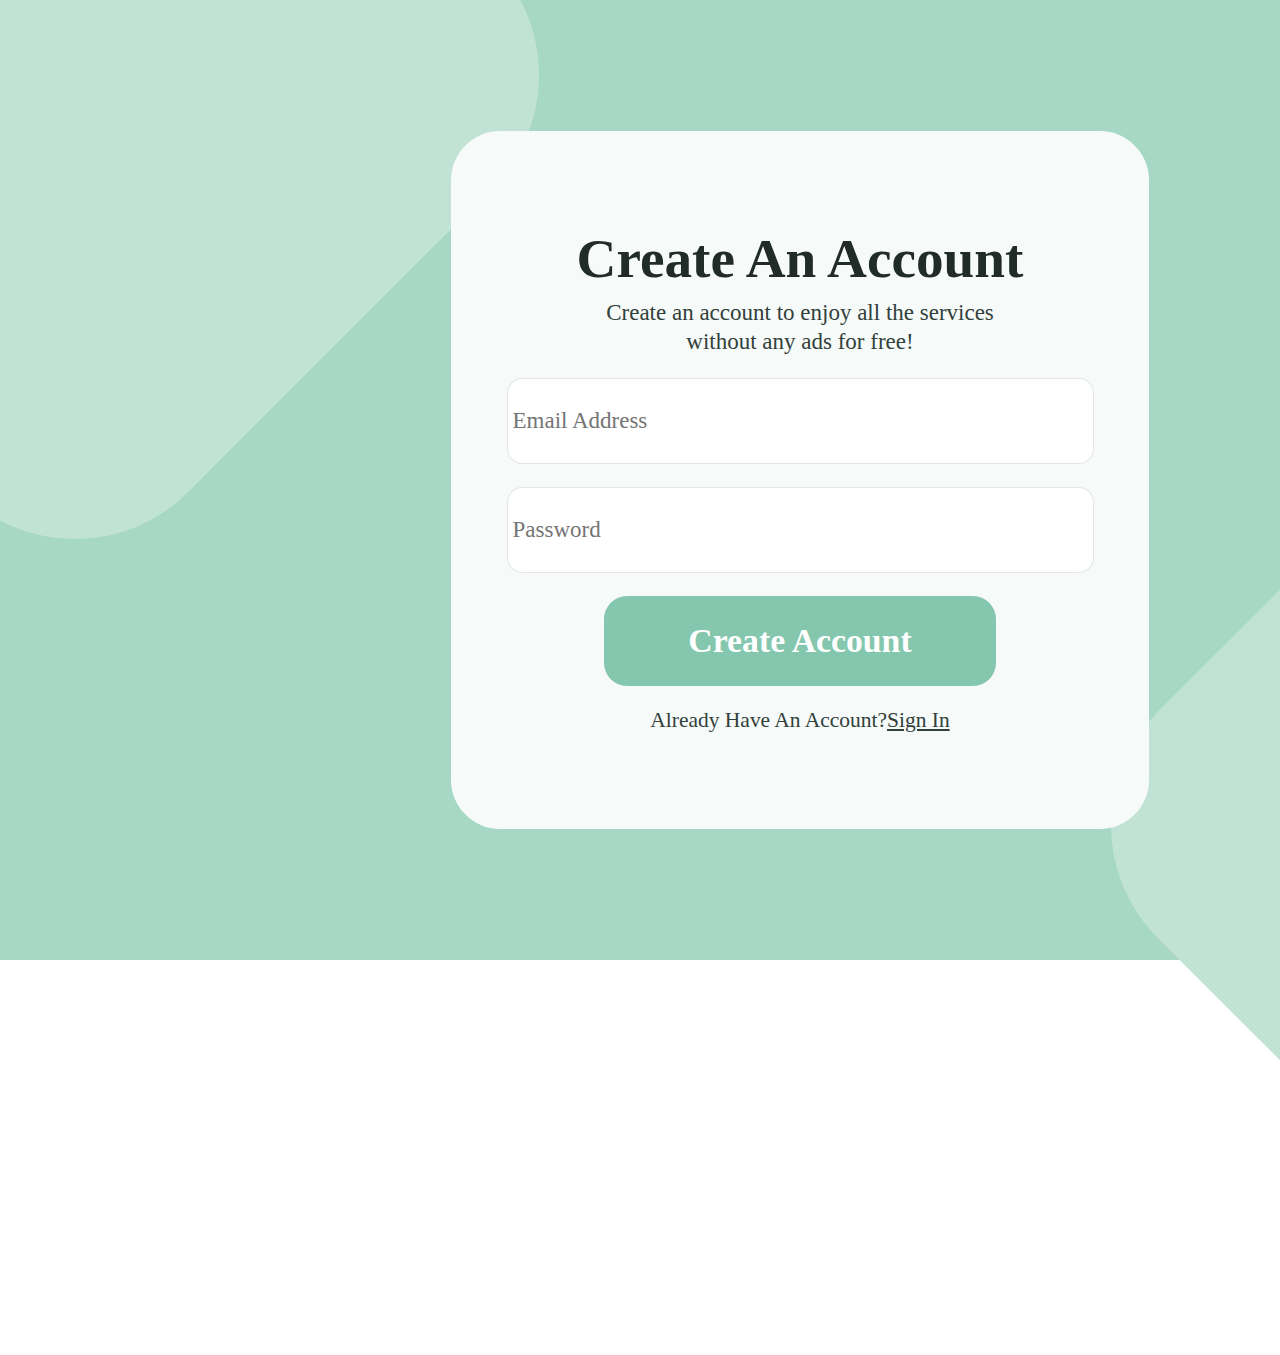
<file: create an account.html>
<!DOCTYPE html>
<html lang="en">
<head>
    <meta charset="UTF-8">
    <meta name="viewport" content="width=device-width, initial-scale=1.0">
    <title>Document</title>
    <link rel="stylesheet" href="./create an account.css">
</head>
<body>
    <div class="main-block">
        <div class="style-block-form-1"></div>
        <div class="style-block-form-2"></div>
        <div class="form-block">
            <div class="block-create-text">
                <p>Create An Account</p>
            </div>
            <div class="block-text-1">
                <p>Create an account to enjoy all the services without any ads for free!</p>
            </div>
            <div class="form-block-info">
                <input class="input-form-block" type="email" placeholder="Email Address" required>
                <input class="input-form-block" type="password" placeholder="Password" required>
                <button class="button-block">Create Account</button>
            </div>
            <div class="last-text-1">Already Have An Account?<span>Sign In</span></div>
        </div>
    </div>
    
</body>
</html>
</file>
<file: create an account.css>
* {
    margin: 0;
    padding: 0;
    font-family: Raleway;
    font-style: normal;
    font-weight: 800;
    line-height: normal;
}

body {
    overflow-x: hidden;


}

.main-block {
    width: 1600px;
    height: 960px;
    display: flex;
    justify-content: center;
    align-items: center;
    background-color: #A7D7C5;
    z-index: 1;
}

.style-block-form-1 {
    position: absolute;
    top: -300px;
    left: -300px;
    background: var(--Box, #C1E3D6);
    width: 750px;
    height: 750px;
    transform: rotate(-45deg);
    border-radius: 160px;
    z-index: 0;
}

.style-block-form-2 {
    position: absolute;
    top: 450px;
    left: 1200px;
    background: var(--Box, #C1E3D6);
    width: 750px;
    height: 750px;
    transform: rotate(-45deg);
    border-radius: 160px;
    margin: 0 auto;
    z-index: 0;
}

.form-block {
    background-color: #F6FBF9;
    width: 698px;
    height: 698px;
    border-radius: 49.09px;
    display: flex;
    justify-content: center;
    flex-direction: column;
    z-index: 2;
}

.block-create-text {
    width: 100%;
    height: 75px;
    display: flex;
    justify-content: center;
}

.block-create-text p {
    width: 493px;
    color: #212B27;
    text-align: center;
    font-family: Raleway;
    font-size: 55.226px;
    font-style: normal;
    font-weight: 700;
    line-height: 71.794px;
}

.block-text-1 {
    width: 100%;
    height: 60px;
    display: flex;
    justify-content: center;
}

.block-text-1 p {
    width: 462px;
    color: #32403B;
    text-align: center;
    font-family: Karla;
    font-size: 23.011px;
    font-style: normal;
    font-weight: 400;
    line-height: 29.914px;
}

.form-block-info {
    width: 100%;
    height: 330px;
    display: flex;
    flex-direction: column;
    justify-content: flex-start;
    align-items: center;
    margin-top: 20px;
}

input {
    color: rgba(0, 0, 0, 0.50);
    font-family: Karla;
    font-size: 23.01px;
    font-style: normal;
    font-weight: 400;
    line-height: 19.5px;
}

.input-form-block {
    width: 575px;
    height: 84px;
    background-color: firebrick;
    border-radius: 15.341px;
    border: 1.534px solid rgba(0, 0, 0, 0.10);
    background: #FFF;
    padding: 0 5px;
    margin-bottom: 23px;
}

.button-block {
    width: 391.187px;
    height: 90.51px;
    border-radius: 23.011px;
    background: #84C7AE;
    color: #FFF;
    text-align: center;
    font-family: Karla;
    font-size: 33.749px;
    font-style: normal;
    font-weight: 700;
    line-height: 43.874px;
    border: 0px;
    cursor: pointer;
}

.last-text-1 {
    width: 100%;
    height: 30px;
    display: flex;
    justify-content: center;
    font-size: 21.477px;
    font-weight: normal;
    color: var(--Paragraph, #32403B);
}

.last-text-1 span {
    text-decoration-line: underline;
    font-weight: normal;
    color: var(--Paragraph, #32403B);
}
</file>
